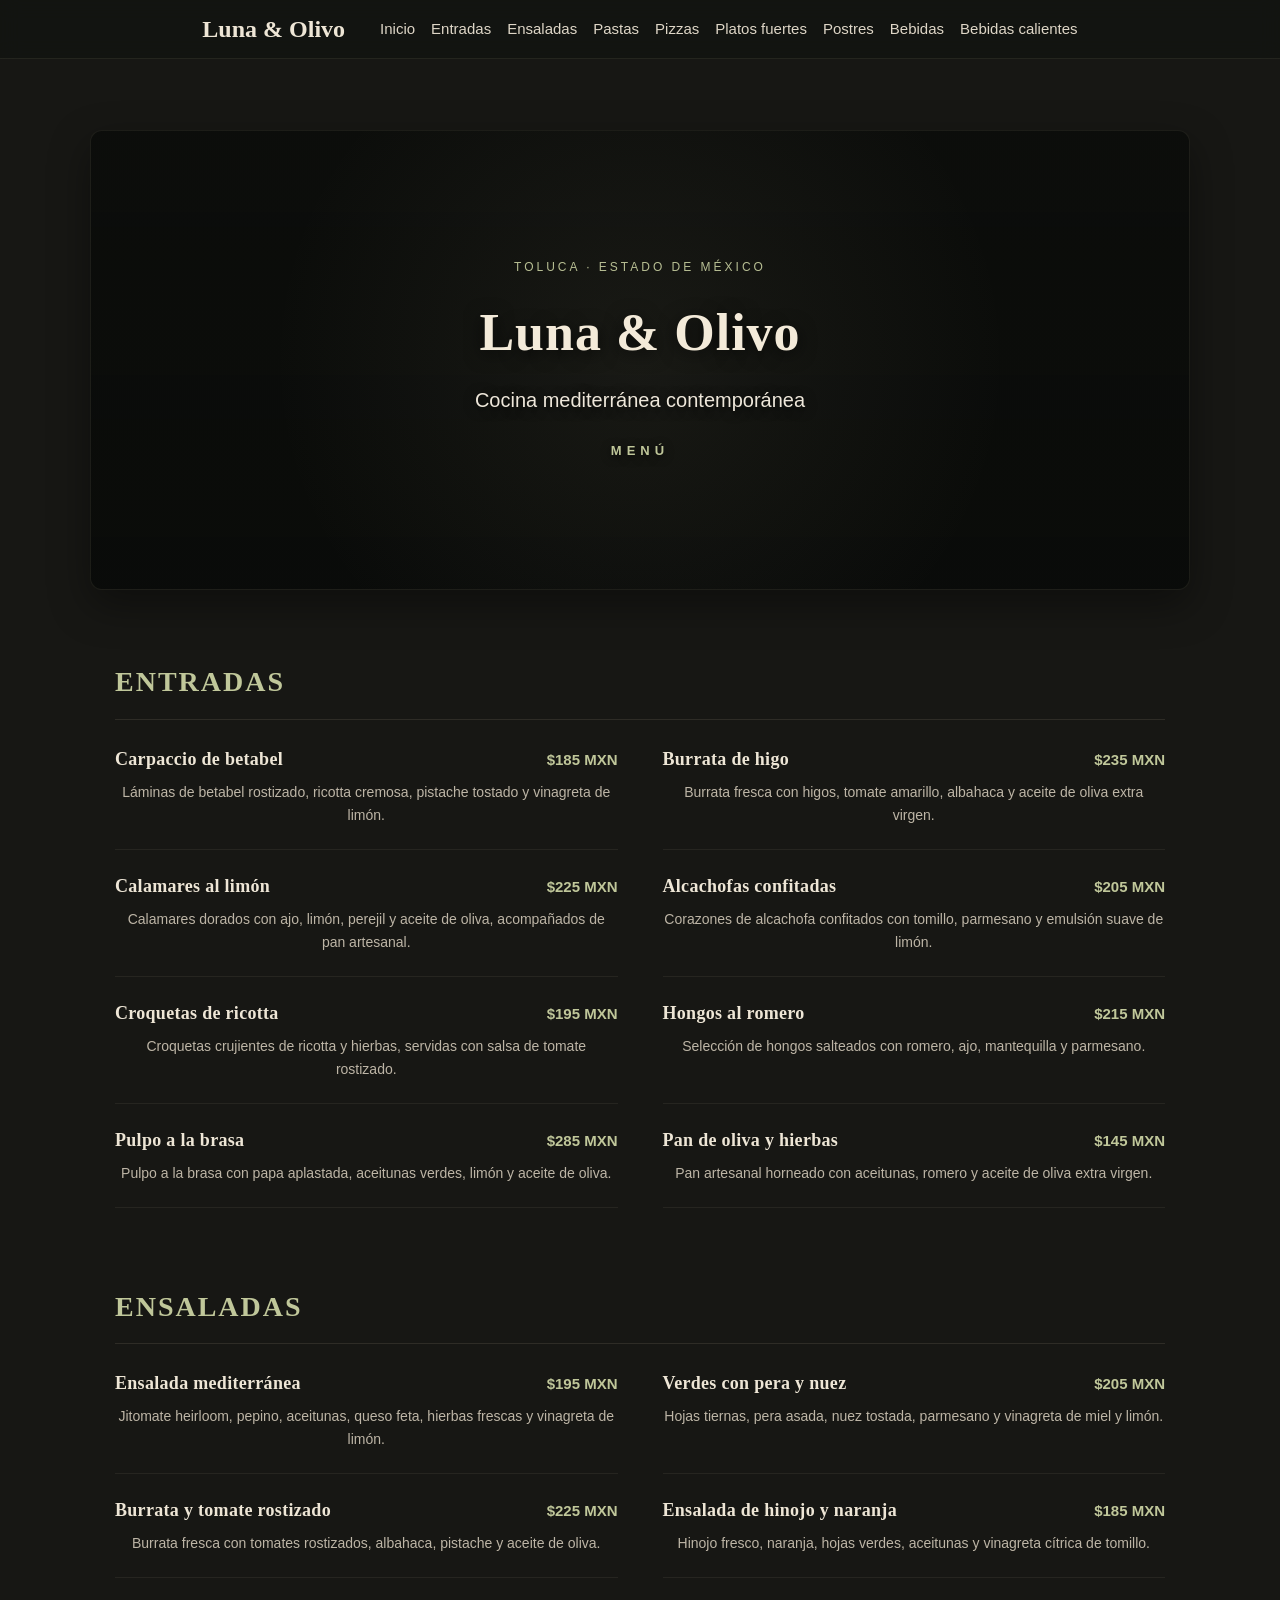
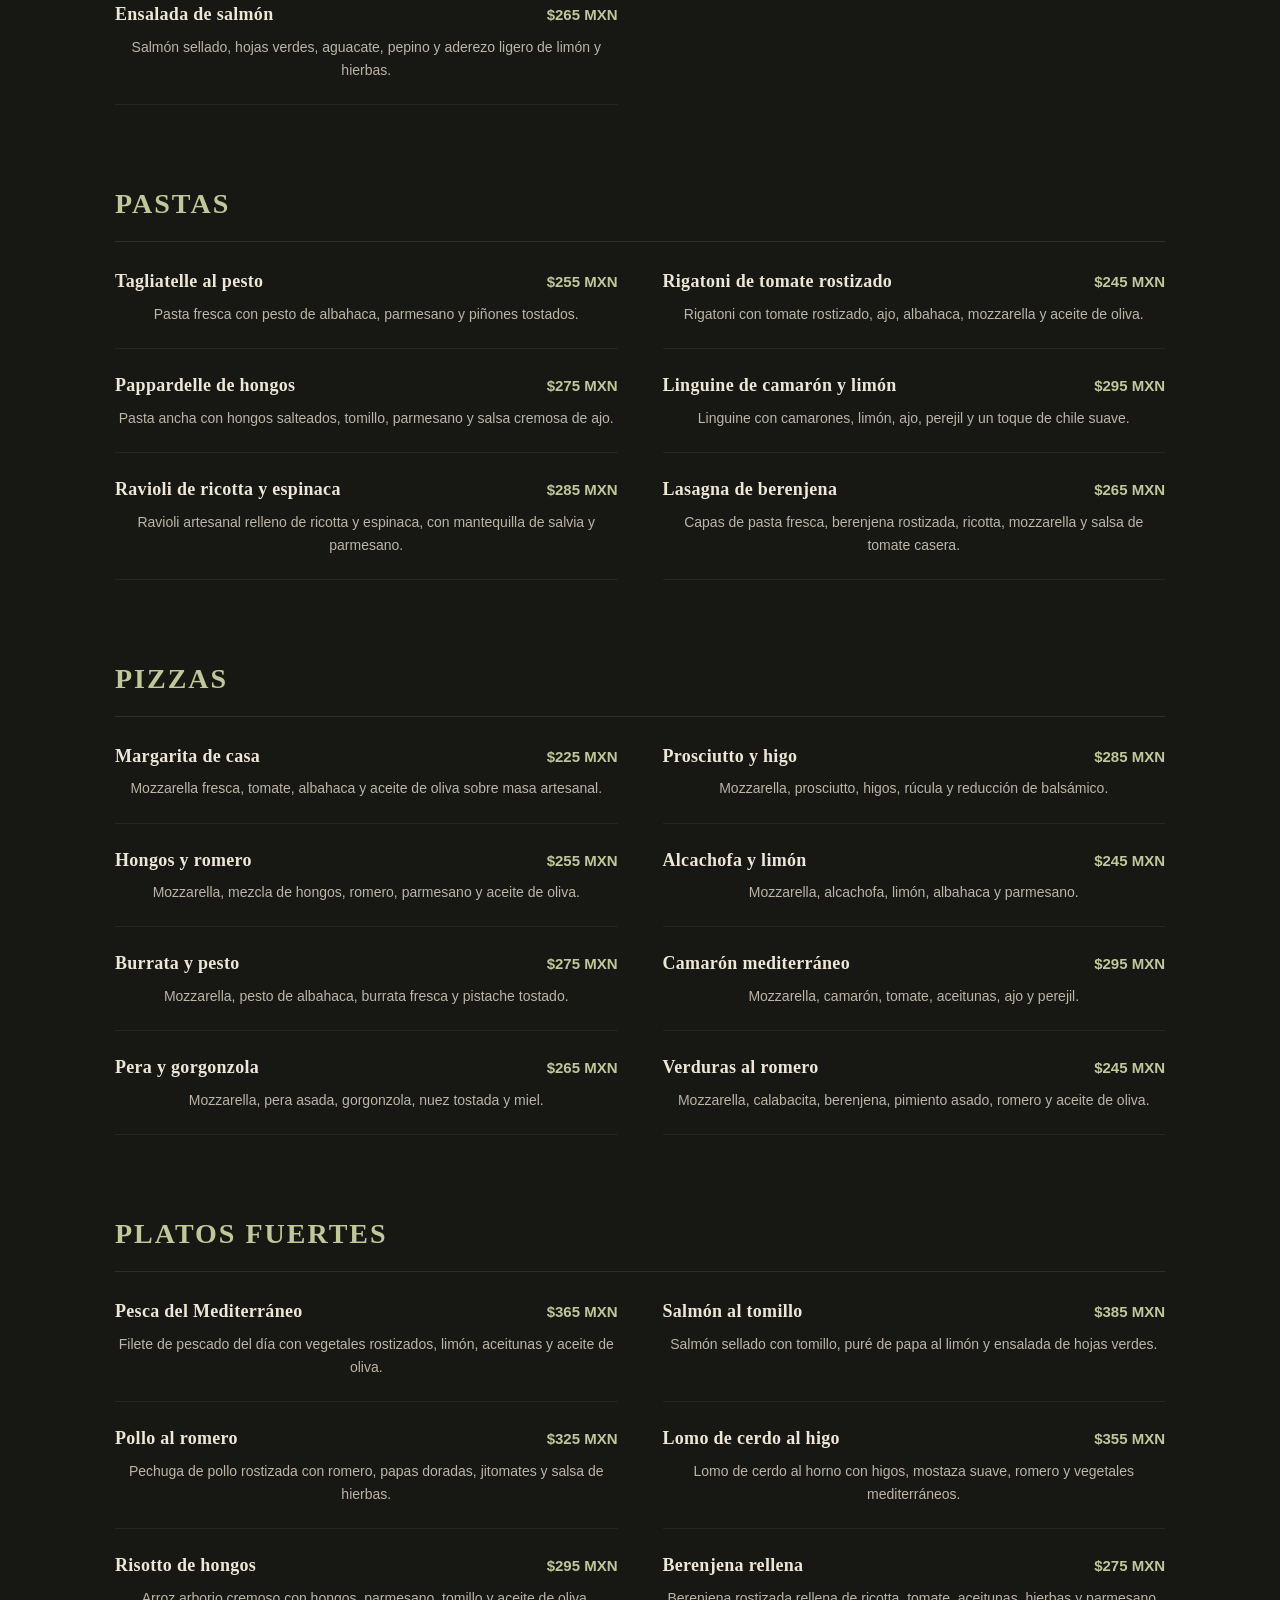
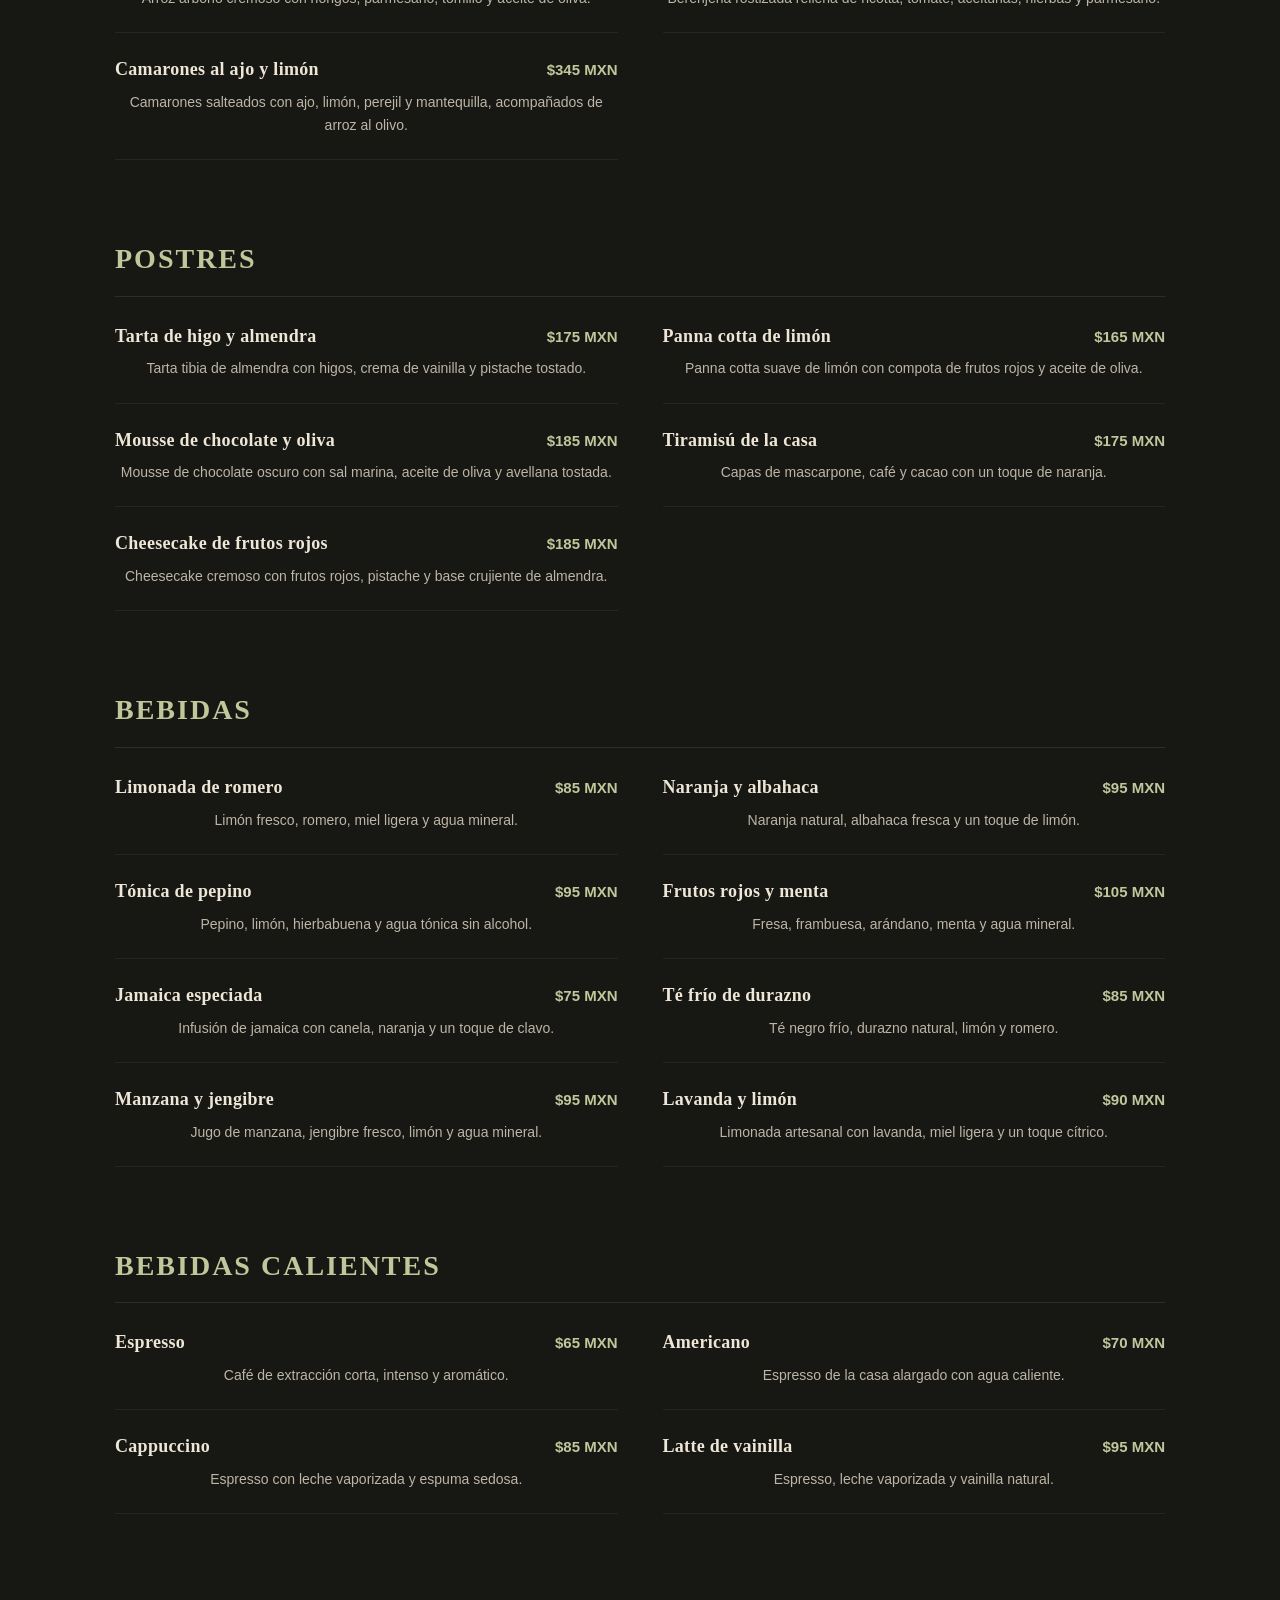
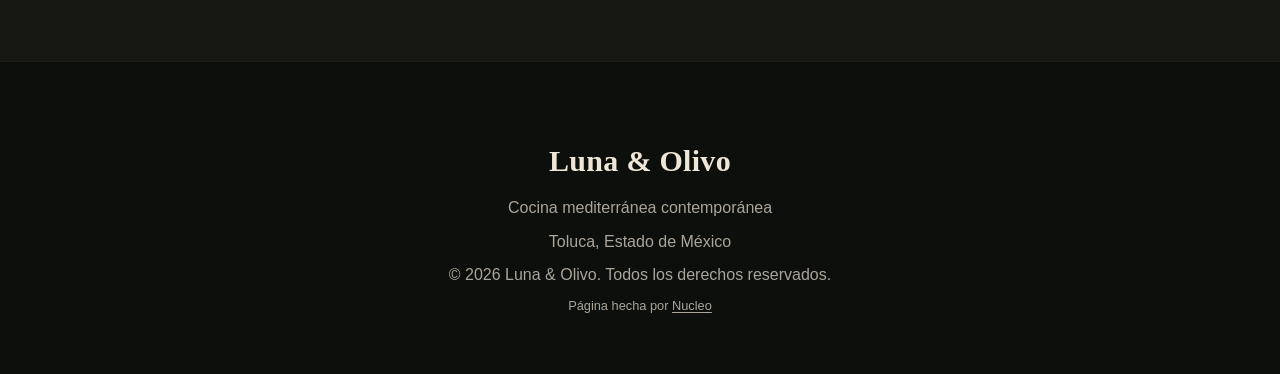
<file: menu.html>
<!DOCTYPE html>
<html lang="es">

<head>
    <meta charset="UTF-8">
    <meta name="viewport" content="width=device-width, initial-scale=1.0">

    <title>Menú | Luna & Olivo</title>

    <meta
        name="description"
        content="Consulta el menú de Luna & Olivo, restaurante de cocina mediterránea contemporánea en Toluca, Estado de México."
    >

    <link rel="icon" type="image/svg+xml" href="favicon.svg">
    <link rel="canonical" href="https://luna-olivo-website.vercel.app/menu.html">

    <!-- OPEN GRAPH -->
    <meta property="og:type" content="restaurant">
    <meta property="og:title" content="Menú | Luna & Olivo">
    <meta property="og:description" content="Consulta el menú de Luna & Olivo: entradas, ensaladas, pastas, pizzas, platos fuertes, postres y bebidas de cocina mediterránea en Toluca.">
    <meta property="og:image" content="https://images.unsplash.com/photo-1414235077428-338989a2e8c0?auto=format&fit=crop&fm=jpg&q=80&w=1200">
    <meta property="og:url" content="https://luna-olivo-website.vercel.app/menu.html">
    <meta property="og:locale" content="es_MX">
    <meta name="twitter:card" content="summary_large_image">

    <link rel="stylesheet" href="style.css">

    <!-- DATOS ESTRUCTURADOS -->
    <script type="application/ld+json">
    {
        "@context": "https://schema.org",
        "@type": "Restaurant",
        "name": "Luna & Olivo",
        "servesCuisine": "Mediterránea",
        "address": {
            "@type": "PostalAddress",
            "addressLocality": "Toluca",
            "addressRegion": "Estado de México",
            "addressCountry": "MX"
        },
        "telephone": "+52 722 000 0000",
        "openingHours": "Mo-Su 13:00-23:00",
        "url": "https://luna-olivo-website.vercel.app/menu.html"
    }
    </script>
</head>

<body>

    <!-- NAVEGACIÓN -->
    <nav class="navbar navbar-menu">

        <div class="logo">
            Luna & Olivo
        </div>

        <div class="nav-links nav-links-menu">

            <a href="index.html">
                Inicio
            </a>

            <a href="#entradas">
                Entradas
            </a>

            <a href="#ensaladas">
                Ensaladas
            </a>

            <a href="#pastas">
                Pastas
            </a>

            <a href="#pizzas">
                Pizzas
            </a>

            <a href="#platos-fuertes">
                Platos fuertes
            </a>

            <a href="#postres">
                Postres
            </a>

            <a href="#bebidas">
                Bebidas
            </a>

            <a href="#bebidas-calientes">
                Bebidas calientes
            </a>

        </div>

    </nav>


    <!-- MENÚ COMPLETO -->
    <main class="menu-completo">

        <!-- PORTADA DEL MENÚ -->
        <header class="menu-encabezado">

            <p class="menu-ubicacion">
                TOLUCA · ESTADO DE MÉXICO
            </p>

            <h1>
                Luna & Olivo
            </h1>

            <p class="menu-subtitulo">
                Cocina mediterránea contemporánea
            </p>

            <p class="menu-titulo">
                MENÚ
            </p>

        </header>


        <div class="menu-completo-contenido">


            <!-- ENTRADAS -->
            <section class="menu-categoria" id="entradas">

                <h2>
                    Entradas
                </h2>

                <div class="menu-items">

                    <article class="menu-item">
                        <div class="menu-item-cabecera">
                            <h3>Carpaccio de betabel</h3>
                            <span>$185 MXN</span>
                        </div>
                        <p>
                            Láminas de betabel rostizado, ricotta cremosa,
                            pistache tostado y vinagreta de limón.
                        </p>
                    </article>

                    <article class="menu-item">
                        <div class="menu-item-cabecera">
                            <h3>Burrata de higo</h3>
                            <span>$235 MXN</span>
                        </div>
                        <p>
                            Burrata fresca con higos, tomate amarillo,
                            albahaca y aceite de oliva extra virgen.
                        </p>
                    </article>

                    <article class="menu-item">
                        <div class="menu-item-cabecera">
                            <h3>Calamares al limón</h3>
                            <span>$225 MXN</span>
                        </div>
                        <p>
                            Calamares dorados con ajo, limón, perejil y
                            aceite de oliva, acompañados de pan artesanal.
                        </p>
                    </article>

                    <article class="menu-item">
                        <div class="menu-item-cabecera">
                            <h3>Alcachofas confitadas</h3>
                            <span>$205 MXN</span>
                        </div>
                        <p>
                            Corazones de alcachofa confitados con tomillo,
                            parmesano y emulsión suave de limón.
                        </p>
                    </article>

                    <article class="menu-item">
                        <div class="menu-item-cabecera">
                            <h3>Croquetas de ricotta</h3>
                            <span>$195 MXN</span>
                        </div>
                        <p>
                            Croquetas crujientes de ricotta y hierbas,
                            servidas con salsa de tomate rostizado.
                        </p>
                    </article>

                    <article class="menu-item">
                        <div class="menu-item-cabecera">
                            <h3>Hongos al romero</h3>
                            <span>$215 MXN</span>
                        </div>
                        <p>
                            Selección de hongos salteados con romero,
                            ajo, mantequilla y parmesano.
                        </p>
                    </article>

                    <article class="menu-item">
                        <div class="menu-item-cabecera">
                            <h3>Pulpo a la brasa</h3>
                            <span>$285 MXN</span>
                        </div>
                        <p>
                            Pulpo a la brasa con papa aplastada,
                            aceitunas verdes, limón y aceite de oliva.
                        </p>
                    </article>

                    <article class="menu-item">
                        <div class="menu-item-cabecera">
                            <h3>Pan de oliva y hierbas</h3>
                            <span>$145 MXN</span>
                        </div>
                        <p>
                            Pan artesanal horneado con aceitunas,
                            romero y aceite de oliva extra virgen.
                        </p>
                    </article>

                </div>

            </section>


            <!-- ENSALADAS -->
            <section class="menu-categoria" id="ensaladas">

                <h2>
                    Ensaladas
                </h2>

                <div class="menu-items">

                    <article class="menu-item">
                        <div class="menu-item-cabecera">
                            <h3>Ensalada mediterránea</h3>
                            <span>$195 MXN</span>
                        </div>
                        <p>
                            Jitomate heirloom, pepino, aceitunas, queso feta,
                            hierbas frescas y vinagreta de limón.
                        </p>
                    </article>

                    <article class="menu-item">
                        <div class="menu-item-cabecera">
                            <h3>Verdes con pera y nuez</h3>
                            <span>$205 MXN</span>
                        </div>
                        <p>
                            Hojas tiernas, pera asada, nuez tostada,
                            parmesano y vinagreta de miel y limón.
                        </p>
                    </article>

                    <article class="menu-item">
                        <div class="menu-item-cabecera">
                            <h3>Burrata y tomate rostizado</h3>
                            <span>$225 MXN</span>
                        </div>
                        <p>
                            Burrata fresca con tomates rostizados,
                            albahaca, pistache y aceite de oliva.
                        </p>
                    </article>

                    <article class="menu-item">
                        <div class="menu-item-cabecera">
                            <h3>Ensalada de hinojo y naranja</h3>
                            <span>$185 MXN</span>
                        </div>
                        <p>
                            Hinojo fresco, naranja, hojas verdes, aceitunas
                            y vinagreta cítrica de tomillo.
                        </p>
                    </article>

                    <article class="menu-item">
                        <div class="menu-item-cabecera">
                            <h3>Ensalada de salmón</h3>
                            <span>$265 MXN</span>
                        </div>
                        <p>
                            Salmón sellado, hojas verdes, aguacate,
                            pepino y aderezo ligero de limón y hierbas.
                        </p>
                    </article>

                </div>

            </section>


            <!-- PASTAS -->
            <section class="menu-categoria" id="pastas">

                <h2>
                    Pastas
                </h2>

                <div class="menu-items">

                    <article class="menu-item">
                        <div class="menu-item-cabecera">
                            <h3>Tagliatelle al pesto</h3>
                            <span>$255 MXN</span>
                        </div>
                        <p>
                            Pasta fresca con pesto de albahaca,
                            parmesano y piñones tostados.
                        </p>
                    </article>

                    <article class="menu-item">
                        <div class="menu-item-cabecera">
                            <h3>Rigatoni de tomate rostizado</h3>
                            <span>$245 MXN</span>
                        </div>
                        <p>
                            Rigatoni con tomate rostizado, ajo,
                            albahaca, mozzarella y aceite de oliva.
                        </p>
                    </article>

                    <article class="menu-item">
                        <div class="menu-item-cabecera">
                            <h3>Pappardelle de hongos</h3>
                            <span>$275 MXN</span>
                        </div>
                        <p>
                            Pasta ancha con hongos salteados, tomillo,
                            parmesano y salsa cremosa de ajo.
                        </p>
                    </article>

                    <article class="menu-item">
                        <div class="menu-item-cabecera">
                            <h3>Linguine de camarón y limón</h3>
                            <span>$295 MXN</span>
                        </div>
                        <p>
                            Linguine con camarones, limón, ajo,
                            perejil y un toque de chile suave.
                        </p>
                    </article>

                    <article class="menu-item">
                        <div class="menu-item-cabecera">
                            <h3>Ravioli de ricotta y espinaca</h3>
                            <span>$285 MXN</span>
                        </div>
                        <p>
                            Ravioli artesanal relleno de ricotta y espinaca,
                            con mantequilla de salvia y parmesano.
                        </p>
                    </article>

                    <article class="menu-item">
                        <div class="menu-item-cabecera">
                            <h3>Lasagna de berenjena</h3>
                            <span>$265 MXN</span>
                        </div>
                        <p>
                            Capas de pasta fresca, berenjena rostizada,
                            ricotta, mozzarella y salsa de tomate casera.
                        </p>
                    </article>

                </div>

            </section>


            <!-- PIZZAS -->
            <section class="menu-categoria" id="pizzas">

                <h2>
                    Pizzas
                </h2>

                <div class="menu-items">

                    <article class="menu-item">
                        <div class="menu-item-cabecera">
                            <h3>Margarita de casa</h3>
                            <span>$225 MXN</span>
                        </div>
                        <p>
                            Mozzarella fresca, tomate, albahaca y aceite
                            de oliva sobre masa artesanal.
                        </p>
                    </article>

                    <article class="menu-item">
                        <div class="menu-item-cabecera">
                            <h3>Prosciutto y higo</h3>
                            <span>$285 MXN</span>
                        </div>
                        <p>
                            Mozzarella, prosciutto, higos, rúcula
                            y reducción de balsámico.
                        </p>
                    </article>

                    <article class="menu-item">
                        <div class="menu-item-cabecera">
                            <h3>Hongos y romero</h3>
                            <span>$255 MXN</span>
                        </div>
                        <p>
                            Mozzarella, mezcla de hongos, romero,
                            parmesano y aceite de oliva.
                        </p>
                    </article>

                    <article class="menu-item">
                        <div class="menu-item-cabecera">
                            <h3>Alcachofa y limón</h3>
                            <span>$245 MXN</span>
                        </div>
                        <p>
                            Mozzarella, alcachofa, limón,
                            albahaca y parmesano.
                        </p>
                    </article>

                    <article class="menu-item">
                        <div class="menu-item-cabecera">
                            <h3>Burrata y pesto</h3>
                            <span>$275 MXN</span>
                        </div>
                        <p>
                            Mozzarella, pesto de albahaca, burrata
                            fresca y pistache tostado.
                        </p>
                    </article>

                    <article class="menu-item">
                        <div class="menu-item-cabecera">
                            <h3>Camarón mediterráneo</h3>
                            <span>$295 MXN</span>
                        </div>
                        <p>
                            Mozzarella, camarón, tomate,
                            aceitunas, ajo y perejil.
                        </p>
                    </article>

                    <article class="menu-item">
                        <div class="menu-item-cabecera">
                            <h3>Pera y gorgonzola</h3>
                            <span>$265 MXN</span>
                        </div>
                        <p>
                            Mozzarella, pera asada, gorgonzola,
                            nuez tostada y miel.
                        </p>
                    </article>

                    <article class="menu-item">
                        <div class="menu-item-cabecera">
                            <h3>Verduras al romero</h3>
                            <span>$245 MXN</span>
                        </div>
                        <p>
                            Mozzarella, calabacita, berenjena,
                            pimiento asado, romero y aceite de oliva.
                        </p>
                    </article>

                </div>

            </section>


            <!-- PLATOS FUERTES -->
            <section class="menu-categoria" id="platos-fuertes">

                <h2>
                    Platos fuertes
                </h2>

                <div class="menu-items">

                    <article class="menu-item">
                        <div class="menu-item-cabecera">
                            <h3>Pesca del Mediterráneo</h3>
                            <span>$365 MXN</span>
                        </div>
                        <p>
                            Filete de pescado del día con vegetales rostizados,
                            limón, aceitunas y aceite de oliva.
                        </p>
                    </article>

                    <article class="menu-item">
                        <div class="menu-item-cabecera">
                            <h3>Salmón al tomillo</h3>
                            <span>$385 MXN</span>
                        </div>
                        <p>
                            Salmón sellado con tomillo, puré de papa al limón
                            y ensalada de hojas verdes.
                        </p>
                    </article>

                    <article class="menu-item">
                        <div class="menu-item-cabecera">
                            <h3>Pollo al romero</h3>
                            <span>$325 MXN</span>
                        </div>
                        <p>
                            Pechuga de pollo rostizada con romero,
                            papas doradas, jitomates y salsa de hierbas.
                        </p>
                    </article>

                    <article class="menu-item">
                        <div class="menu-item-cabecera">
                            <h3>Lomo de cerdo al higo</h3>
                            <span>$355 MXN</span>
                        </div>
                        <p>
                            Lomo de cerdo al horno con higos, mostaza suave,
                            romero y vegetales mediterráneos.
                        </p>
                    </article>

                    <article class="menu-item">
                        <div class="menu-item-cabecera">
                            <h3>Risotto de hongos</h3>
                            <span>$295 MXN</span>
                        </div>
                        <p>
                            Arroz arborio cremoso con hongos,
                            parmesano, tomillo y aceite de oliva.
                        </p>
                    </article>

                    <article class="menu-item">
                        <div class="menu-item-cabecera">
                            <h3>Berenjena rellena</h3>
                            <span>$275 MXN</span>
                        </div>
                        <p>
                            Berenjena rostizada rellena de ricotta,
                            tomate, aceitunas, hierbas y parmesano.
                        </p>
                    </article>

                    <article class="menu-item">
                        <div class="menu-item-cabecera">
                            <h3>Camarones al ajo y limón</h3>
                            <span>$345 MXN</span>
                        </div>
                        <p>
                            Camarones salteados con ajo, limón, perejil
                            y mantequilla, acompañados de arroz al olivo.
                        </p>
                    </article>

                </div>

            </section>


            <!-- POSTRES -->
            <section class="menu-categoria" id="postres">

                <h2>
                    Postres
                </h2>

                <div class="menu-items">

                    <article class="menu-item">
                        <div class="menu-item-cabecera">
                            <h3>Tarta de higo y almendra</h3>
                            <span>$175 MXN</span>
                        </div>
                        <p>
                            Tarta tibia de almendra con higos,
                            crema de vainilla y pistache tostado.
                        </p>
                    </article>

                    <article class="menu-item">
                        <div class="menu-item-cabecera">
                            <h3>Panna cotta de limón</h3>
                            <span>$165 MXN</span>
                        </div>
                        <p>
                            Panna cotta suave de limón con compota
                            de frutos rojos y aceite de oliva.
                        </p>
                    </article>

                    <article class="menu-item">
                        <div class="menu-item-cabecera">
                            <h3>Mousse de chocolate y oliva</h3>
                            <span>$185 MXN</span>
                        </div>
                        <p>
                            Mousse de chocolate oscuro con sal marina,
                            aceite de oliva y avellana tostada.
                        </p>
                    </article>

                    <article class="menu-item">
                        <div class="menu-item-cabecera">
                            <h3>Tiramisú de la casa</h3>
                            <span>$175 MXN</span>
                        </div>
                        <p>
                            Capas de mascarpone, café y cacao
                            con un toque de naranja.
                        </p>
                    </article>

                    <article class="menu-item">
                        <div class="menu-item-cabecera">
                            <h3>Cheesecake de frutos rojos</h3>
                            <span>$185 MXN</span>
                        </div>
                        <p>
                            Cheesecake cremoso con frutos rojos,
                            pistache y base crujiente de almendra.
                        </p>
                    </article>

                </div>

            </section>


            <!-- BEBIDAS -->
            <section class="menu-categoria" id="bebidas">

                <h2>
                    Bebidas
                </h2>

                <div class="menu-items">

                    <article class="menu-item">
                        <div class="menu-item-cabecera">
                            <h3>Limonada de romero</h3>
                            <span>$85 MXN</span>
                        </div>
                        <p>
                            Limón fresco, romero, miel ligera
                            y agua mineral.
                        </p>
                    </article>

                    <article class="menu-item">
                        <div class="menu-item-cabecera">
                            <h3>Naranja y albahaca</h3>
                            <span>$95 MXN</span>
                        </div>
                        <p>
                            Naranja natural, albahaca fresca
                            y un toque de limón.
                        </p>
                    </article>

                    <article class="menu-item">
                        <div class="menu-item-cabecera">
                            <h3>Tónica de pepino</h3>
                            <span>$95 MXN</span>
                        </div>
                        <p>
                            Pepino, limón, hierbabuena
                            y agua tónica sin alcohol.
                        </p>
                    </article>

                    <article class="menu-item">
                        <div class="menu-item-cabecera">
                            <h3>Frutos rojos y menta</h3>
                            <span>$105 MXN</span>
                        </div>
                        <p>
                            Fresa, frambuesa, arándano,
                            menta y agua mineral.
                        </p>
                    </article>

                    <article class="menu-item">
                        <div class="menu-item-cabecera">
                            <h3>Jamaica especiada</h3>
                            <span>$75 MXN</span>
                        </div>
                        <p>
                            Infusión de jamaica con canela,
                            naranja y un toque de clavo.
                        </p>
                    </article>

                    <article class="menu-item">
                        <div class="menu-item-cabecera">
                            <h3>Té frío de durazno</h3>
                            <span>$85 MXN</span>
                        </div>
                        <p>
                            Té negro frío, durazno natural,
                            limón y romero.
                        </p>
                    </article>

                    <article class="menu-item">
                        <div class="menu-item-cabecera">
                            <h3>Manzana y jengibre</h3>
                            <span>$95 MXN</span>
                        </div>
                        <p>
                            Jugo de manzana, jengibre fresco,
                            limón y agua mineral.
                        </p>
                    </article>

                    <article class="menu-item">
                        <div class="menu-item-cabecera">
                            <h3>Lavanda y limón</h3>
                            <span>$90 MXN</span>
                        </div>
                        <p>
                            Limonada artesanal con lavanda,
                            miel ligera y un toque cítrico.
                        </p>
                    </article>

                </div>

            </section>


            <!-- BEBIDAS CALIENTES -->
            <section class="menu-categoria" id="bebidas-calientes">

                <h2>
                    Bebidas calientes
                </h2>

                <div class="menu-items">

                    <article class="menu-item">
                        <div class="menu-item-cabecera">
                            <h3>Espresso</h3>
                            <span>$65 MXN</span>
                        </div>
                        <p>
                            Café de extracción corta,
                            intenso y aromático.
                        </p>
                    </article>

                    <article class="menu-item">
                        <div class="menu-item-cabecera">
                            <h3>Americano</h3>
                            <span>$70 MXN</span>
                        </div>
                        <p>
                            Espresso de la casa alargado
                            con agua caliente.
                        </p>
                    </article>

                    <article class="menu-item">
                        <div class="menu-item-cabecera">
                            <h3>Cappuccino</h3>
                            <span>$85 MXN</span>
                        </div>
                        <p>
                            Espresso con leche vaporizada
                            y espuma sedosa.
                        </p>
                    </article>

                    <article class="menu-item">
                        <div class="menu-item-cabecera">
                            <h3>Latte de vainilla</h3>
                            <span>$95 MXN</span>
                        </div>
                        <p>
                            Espresso, leche vaporizada
                            y vainilla natural.
                        </p>
                    </article>

                </div>

            </section>

        </div>

    </main>


    <!-- FOOTER -->
    <footer class="footer">

        <h2>
            Luna & Olivo
        </h2>

        <p>
            Cocina mediterránea contemporánea
        </p>

        <p>
            Toluca, Estado de México
        </p>

        <p>
            © 2026 Luna & Olivo. Todos los derechos reservados.
        </p>

        <p class="footer-credito">Página hecha por <a href="https://nucleoia.com.mx" target="_blank" rel="noopener">Nucleo</a></p>

    </footer>

</body>

</html>
</file>
<file: style.css>
/* =========================================
   ESTILOS GENERALES
========================================= */

* {
    box-sizing: border-box;
}

html {
    scroll-behavior: smooth;
    background-color: #171714;
}

body {
    background-color: #171714;
    color: #e9e1d2;
    font-family: "Trebuchet MS", Arial, sans-serif;
    margin: 0;
    padding: 0;
    text-align: center;
    line-height: 1.6;
}

h1,
h2,
h3 {
    font-family: Georgia, "Times New Roman", serif;
    font-weight: 600;
    letter-spacing: 0.3px;
    color: #eee6d6;
}

p,
a,
input,
textarea,
button {
    font-family: "Trebuchet MS", Arial, sans-serif;
}


/* =========================================
   HERO
========================================= */

.hero {
    width: 100%;
    min-height: 70vh;
    padding: 80px 20px;

    display: flex;
    flex-direction: column;
    justify-content: center;
    align-items: center;

    text-align: center;

    background-image:
        linear-gradient(
            rgba(5, 7, 5, 0.58),
            rgba(5, 7, 5, 0.68)
        ),
        url("https://images.unsplash.com/photo-1745066113900-2dc0a449702b?auto=format&fit=crop&fm=jpg&q=80&w=2000");

    background-size: cover;
    background-position: center;
}

.hero h1 {
    font-size: 52px;
    color: #f3ead9;
    margin: 8px 0 10px 0;
    letter-spacing: 1px;
}

.hero p {
    color: #eee7da;
}

.hero-ubicacion {
    font-size: 13px;
    letter-spacing: 3px;
    margin: 0 0 5px 0;
    opacity: 0.9;
}

.hero-subtitulo {
    font-size: 21px;
    margin: 0 0 12px 0;
}

.hero-descripcion {
    font-size: 16px;
    max-width: 520px;
    margin: 0 auto 20px auto !important;
    line-height: 1.7;
    opacity: 0.9;
}


/* =========================================
   BOTONES
========================================= */

.boton {
    display: inline-block;

    background-color: #6f7958;
    color: #fffdf7;

    padding: 12px 26px;

    text-decoration: none;

    border-radius: 4px;

    margin-top: 20px;

    font-size: 15px;
    letter-spacing: 0.5px;

    transition:
        background-color 0.3s ease,
        transform 0.3s ease,
        border-color 0.3s ease;
}

.boton:hover {
    background-color: #838d68;
    transform: translateY(-2px);
}


/* =========================================
   BOTONES DEL HERO
========================================= */

.hero-botones {
    display: flex;
    justify-content: center;
    align-items: center;

    gap: 14px;

    flex-wrap: wrap;

    margin-top: 20px;
}

.hero-botones .boton {
    margin-top: 0;
}

.boton-menu {
    background-color: transparent;

    color: #eee6d6;

    border: 1px solid rgba(166, 157, 133, 0.35);
}

.boton-menu:hover {
    background-color: rgba(166, 157, 133, 0.10);

    border-color: rgba(166, 157, 133, 0.55);
}


/* =========================================
   SECCIONES
========================================= */

section {
    width: 100%;

    padding: 70px 20px;

    margin: 0;

    background-color: #171714;
}

section h2 {
    font-size: 32px;

    margin-bottom: 25px;

    color: #eee6d6;
}

section p {
    max-width: 700px;

    margin: 10px auto;

    line-height: 1.7;

    color: #d4ccbd;
}


/* =========================================
   NAVEGACIÓN
========================================= */

.navbar {
    position: fixed;

    top: 0;
    left: 0;

    width: 100%;

    padding: 10px 0;

    display: flex;

    justify-content: space-around;
    align-items: center;

    z-index: 1000;

    background-color: rgba(18, 21, 17, 0.90);

    backdrop-filter: blur(10px);

    border-bottom: 1px solid rgba(166, 157, 133, 0.12);
}

.logo {
    color: #eee6d6;

    font-family: Georgia, "Times New Roman", serif;

    font-size: 24px;

    font-weight: 600;
}

.nav-links {
    display: flex;

    gap: 25px;
}

.nav-links a {
    color: #ded6c7;

    text-decoration: none;

    font-size: 15px;

    transition:
        color 0.3s ease,
        opacity 0.3s ease;
}

.nav-links a:hover {
    color: #b6bd91;
}


/* =========================================
   NAVEGACIÓN DE LA PÁGINA DE MENÚ
========================================= */

.navbar-menu {
    justify-content: center;

    gap: 35px;
}

.navbar-menu .logo {
    flex-shrink: 0;
}

.navbar-menu .nav-links-menu {
    gap: 8px 16px;

    max-width: 1000px;

    align-items: center;
}

.navbar-menu .nav-links-menu a {
    white-space: nowrap;
}


/* =========================================
   NUESTRA HISTORIA
========================================= */

.historia {
    display: flex;

    align-items: stretch;
    justify-content: center;

    gap: 0;

    max-width: 1100px;

    margin: 40px auto;

    padding: 0;

    background-color: #20231d;

    border-radius: 12px;

    overflow: hidden;

    box-shadow: 0 12px 35px rgba(0, 0, 0, 0.30);

    border: 1px solid rgba(166, 157, 133, 0.10);
}

.historia-texto {
    flex: 1;

    text-align: left;

    padding: 60px 50px;

    display: flex;

    flex-direction: column;

    justify-content: center;
}

.historia-etiqueta {
    display: block;

    margin-bottom: 12px;

    color: #b5bd8e;

    font-size: 12px;

    letter-spacing: 3px;

    text-transform: uppercase;
}

.historia-texto h2 {
    font-size: 36px;

    color: #eee6d6;

    margin: 0 0 22px 0;

    position: relative;

    padding-bottom: 18px;
}

.historia-texto h2::after {
    content: "";

    display: block;

    width: 45px;
    height: 1px;

    background-color: #8c9470;

    margin-top: 16px;
}

.historia-texto p {
    font-size: 18px;

    line-height: 1.8;

    color: #d4ccbd;

    margin: 0;
}

.historia-imagen {
    flex: 1;

    min-height: 400px;
}

.historia-imagen img {
    width: 100%;
    height: 100%;

    object-fit: cover;

    display: block;

    margin: 0;

    border-radius: 0;

    filter: brightness(0.68);
}


/* =========================================
   ESPECIALIDADES
========================================= */

.especialidades {
    background-color: #171714;
}

.tarjetas {
    display: flex;

    justify-content: center;

    gap: 30px;

    flex-wrap: wrap;

    max-width: 1100px;

    margin: 35px auto 0;
}

.tarjeta {
    background-color: #20231d;

    width: 280px;

    padding: 35px 25px;

    border-radius: 12px;

    box-shadow: 0 10px 30px rgba(0, 0, 0, 0.30);

    border: 1px solid rgba(166, 157, 133, 0.10);

    overflow: hidden;

    transition:
        transform 0.3s ease,
        box-shadow 0.3s ease,
        border-color 0.3s ease;
}

.tarjeta:hover {
    transform: translateY(-6px);

    box-shadow: 0 16px 35px rgba(0, 0, 0, 0.40);

    border-color: rgba(166, 157, 133, 0.22);
}

.tarjeta img {
    width: calc(100% + 50px);

    height: 190px;

    object-fit: cover;

    margin: -35px -25px 22px -25px;

    display: block;

    border-radius: 12px 12px 0 0;

    filter: brightness(0.68);
}

.tarjeta h3 {
    font-size: 24px;

    margin-bottom: 12px;

    color: #eee6d6;

    min-height: 62px;
}

.tarjeta p {
    margin: 0;

    font-size: 16px;

    line-height: 1.7;

    color: #d0c8b9;
}


/* =========================================
   ACCESO AL MENÚ COMPLETO
========================================= */

.menu-acceso {
    text-align: center;

    margin: 42px auto 0;

    max-width: 650px;
}

.menu-acceso p {
    margin: 0 0 16px 0;

    color: #bdb5a6;

    font-size: 15px;

    line-height: 1.6;
}

.menu-acceso .boton {
    margin-top: 0;
}


/* =========================================
   TESTIMONIOS
========================================= */

.testimonios {
    background-color: #171714;

    padding-bottom: 40px;
}

.testimonio-tarjetas {
    display: flex;

    justify-content: center;

    gap: 25px;

    flex-wrap: wrap;

    max-width: 1100px;

    margin: 0 auto;
}

.testimonio {
    background-color: #20231d;

    width: 280px;

    padding: 25px;

    border-radius: 10px;

    box-shadow: 0 8px 25px rgba(0, 0, 0, 0.28);

    border: 1px solid rgba(166, 157, 133, 0.10);
}

.testimonio p {
    font-size: 17px;

    font-style: italic;

    line-height: 1.7;

    color: #d5cec1;
}

.testimonio h3 {
    font-size: 16px;

    margin-top: 20px;

    color: #b5bd8e;
}


/* =========================================
   UBICACIÓN
========================================= */

.ubicacion {
    background-color: #171714;

    padding-top: 40px;
}

.ubicacion-contenido {
    display: flex;

    justify-content: center;

    gap: 25px;

    flex-wrap: wrap;

    max-width: 1000px;

    margin: 30px auto 0;
}

.ubicacion-contenido > div {
    background-color: #20231d;

    width: 250px;

    padding: 25px;

    border-radius: 10px;

    box-shadow: 0 8px 25px rgba(0, 0, 0, 0.28);

    border: 1px solid rgba(166, 157, 133, 0.10);

    transition:
        transform 0.3s ease,
        box-shadow 0.3s ease,
        border-color 0.3s ease;
}

.ubicacion-contenido > div:hover {
    transform: translateY(-7px) scale(1.02);

    box-shadow: 0 16px 35px rgba(0, 0, 0, 0.40);

    border-color: rgba(166, 157, 133, 0.22);
}

.ubicacion-contenido h3 {
    font-size: 20px;

    color: #b5bd8e;
}

.ubicacion-contenido p {
    font-size: 16px;

    color: #d2cabc;
}


/* =========================================
   FOOTER
========================================= */

.footer {
    width: 100%;

    background-color: #0d0f0c;

    color: #eee6d6;

    padding: 50px 20px;

    text-align: center;

    border-top: 1px solid rgba(166, 157, 133, 0.10);
}

.footer h2 {
    font-size: 30px;

    margin-bottom: 10px;

    color: #eee6d6;
}

.footer p {
    margin: 8px 0;

    color: #aaa59b;
}


/* =========================================
   PÁGINA DE MENÚ COMPLETO
========================================= */

.menu-completo {
    padding: 130px 20px 70px;

    background-color: #171714;
}


/* =========================================
   PORTADA DEL MENÚ
========================================= */

.menu-encabezado {
    position: relative;

    width: 100%;
    max-width: 1100px;

    min-height: 460px;

    margin: 0 auto 70px;

    padding: 90px 30px;

    display: flex;

    flex-direction: column;

    justify-content: center;

    align-items: center;

    text-align: center;

    overflow: hidden;

    border-radius: 12px;

    background-image:
        linear-gradient(
            rgba(7, 9, 7, 0.68),
            rgba(7, 9, 7, 0.80)
        ),
        url("https://images.unsplash.com/photo-1414235077428-338989a2e8c0?auto=format&fit=crop&fm=jpg&q=80&w=1800");

    background-size: cover;

    background-position: center;

    box-shadow:
        0 15px 40px rgba(0, 0, 0, 0.38);

    border: 1px solid rgba(166, 157, 133, 0.12);
}


/* Brillo muy sutil en el centro */

.menu-encabezado::before {
    content: "";

    position: absolute;

    inset: 0;

    background:
        radial-gradient(
            circle at center,
            rgba(190, 180, 150, 0.08),
            transparent 62%
        );

    pointer-events: none;
}


/* El texto queda encima de la imagen */

.menu-encabezado > * {
    position: relative;

    z-index: 1;
}


/* =========================================
   TEXTO DE LA PORTADA
========================================= */

.menu-ubicacion {
    margin: 0 0 14px 0;

    color: #c0c79a;

    font-size: 12px;

    letter-spacing: 3px;

    opacity: 0.95;
}

.menu-encabezado h1 {
    margin: 0 0 10px 0;

    font-size: 52px;

    color: #f3ead9;

    letter-spacing: 1px;

    text-shadow:
        0 3px 18px rgba(0, 0, 0, 0.70);
}

.menu-subtitulo {
    margin: 0;

    color: #eee7da;

    font-size: 20px;

    text-shadow:
        0 2px 12px rgba(0, 0, 0, 0.70);
}

.menu-titulo {
    margin: 25px 0 0 0;

    color: #c0c79a;

    font-size: 13px;

    letter-spacing: 5px;

    font-weight: 600;

    text-shadow:
        0 2px 10px rgba(0, 0, 0, 0.80);
}


/* =========================================
   CONTENIDO DEL MENÚ
========================================= */

.menu-completo-contenido {
    max-width: 1050px;

    margin: 0 auto;
}

.menu-categoria {
    padding: 0;

    margin: 0 0 55px 0;

    background-color: transparent;

    scroll-margin-top: 110px;
}

.menu-categoria h2 {
    margin: 0 0 25px 0;

    padding-bottom: 14px;

    border-bottom:
        1px solid rgba(166, 157, 133, 0.16);

    color: #c0c79a;

    font-size: 28px;

    letter-spacing: 2px;

    text-transform: uppercase;

    text-align: left;
}

.menu-items {
    display: grid;

    grid-template-columns:
        repeat(2, minmax(0, 1fr));

    gap: 0 45px;
}

.menu-item {
    padding: 0 0 22px 0;

    margin-bottom: 22px;

    border-bottom:
        1px solid rgba(166, 157, 133, 0.10);
}

.menu-item-cabecera {
    display: flex;

    justify-content: space-between;

    align-items: baseline;

    gap: 20px;
}

.menu-item h3 {
    margin: 0;

    color: #eee6d6;

    font-family:
        Georgia,
        "Times New Roman",
        serif;

    font-size: 18px;

    font-weight: 600;
}

.menu-item-cabecera span {
    flex-shrink: 0;

    color: #c0c79a;

    font-size: 15px;

    font-weight: 600;
}

.menu-item p {
    max-width: none;

    margin: 7px 0 0 0;

    color: #bdb5a6;

    font-size: 14px;

    line-height: 1.65;
}


/* =========================================
   ADAPTACIÓN PARA CELULAR
========================================= */

@media (max-width: 768px) {

    /* NAVEGACIÓN GENERAL */

    .navbar {
        flex-direction: column;

        gap: 10px;

        padding: 12px 0;
    }

    .nav-links {
        gap: 8px 14px;

        flex-wrap: wrap;

        justify-content: center;

        max-width: 360px;
    }

    .nav-links a {
        font-size: 13px;
    }


    /* NAVEGACIÓN DEL MENÚ */

    .navbar-menu {
        align-items: stretch;

        gap: 8px;

        padding-bottom: 10px;
    }

    .navbar-menu .logo {
        text-align: center;
    }

    .navbar-menu .nav-links-menu {
        width: 100%;

        max-width: none;

        flex-wrap: nowrap;

        justify-content: flex-start;

        overflow-x: auto;

        overflow-y: hidden;

        padding: 0 15px 4px;

        gap: 16px;

        scrollbar-width: none;
    }

    .navbar-menu .nav-links-menu::-webkit-scrollbar {
        display: none;
    }

    .navbar-menu .nav-links-menu a {
        flex-shrink: 0;

        white-space: nowrap;

        font-size: 13px;
    }


    /* HERO */

    .hero {
        min-height: 65vh;

        padding: 100px 20px 60px;
    }

    .hero h1 {
        font-size: 44px;
    }

    .hero-subtitulo {
        font-size: 18px;
    }

    .hero-descripcion {
        font-size: 16px;
    }


    /* BOTONES DEL HERO */

    .hero-botones {
        width: 100%;

        max-width: 340px;

        gap: 10px;
    }

    .hero-botones .boton {
        width: 100%;
    }


    /* NUESTRA HISTORIA */

    .historia {
        flex-direction: column;

        gap: 0;

        margin: 20px auto;
    }

    .historia-texto {
        text-align: center;

        padding: 40px 25px;
    }

    .historia-etiqueta {
        font-size: 11px;

        letter-spacing: 2.5px;
    }

    .historia-texto h2 {
        font-size: 30px;
    }

    .historia-texto h2::after {
        margin-left: auto;

        margin-right: auto;
    }

    .historia-texto p {
        font-size: 16px;
    }

    .historia-imagen {
        min-height: 280px;
    }

    .historia-imagen img {
        height: 280px;
    }


    /* TARJETAS */

    .tarjeta,
    .testimonio,
    .ubicacion-contenido > div {
        width: 100%;

        max-width: 320px;
    }

    .tarjeta h3 {
        min-height: 0;
    }


    /* ACCESO AL MENÚ */

    .menu-acceso {
        margin-top: 32px;
    }

    .menu-acceso p {
        font-size: 14px;

        line-height: 1.6;
    }


    /* SECCIONES */

    section {
        padding: 50px 15px;
    }

    section h2 {
        font-size: 29px;
    }


    /* PORTADA DEL MENÚ */

    .menu-completo {
        padding: 125px 20px 50px;
    }

    .menu-encabezado {
        min-height: 400px;

        margin-bottom: 50px;

        padding: 80px 20px;

        border-radius: 10px;

        background-position: center;
    }

    .menu-ubicacion {
        font-size: 11px;

        letter-spacing: 2.5px;
    }

    .menu-encabezado h1 {
        font-size: 40px;
    }

    .menu-subtitulo {
        font-size: 17px;

        max-width: 320px;
    }

    .menu-titulo {
        font-size: 12px;

        letter-spacing: 4px;
    }


    /* CONTENIDO DEL MENÚ */

    .menu-items {
        grid-template-columns: 1fr;

        gap: 0;
    }

    .menu-categoria {
        margin-bottom: 45px;

        scroll-margin-top: 125px;
    }

    .menu-categoria h2 {
        font-size: 24px;

        text-align: center;
    }

    .menu-item-cabecera {
        gap: 12px;
    }

    .menu-item h3 {
        font-size: 17px;
    }

    .menu-item-cabecera span {
        font-size: 14px;
    }

    .menu-item p {
        font-size: 14px;
    }
}

/* Crédito de Nucleo: obligatorio en todo sitio (demo o vendido); solo se quita si Luis lo indica para ese cliente. */
.footer-credito { font-size: 0.8rem; margin-top: 0.5rem; }
.footer-credito a { color: inherit; text-decoration: underline; text-underline-offset: 2px; }
.footer-credito a:hover { opacity: 0.8; }
</file>
